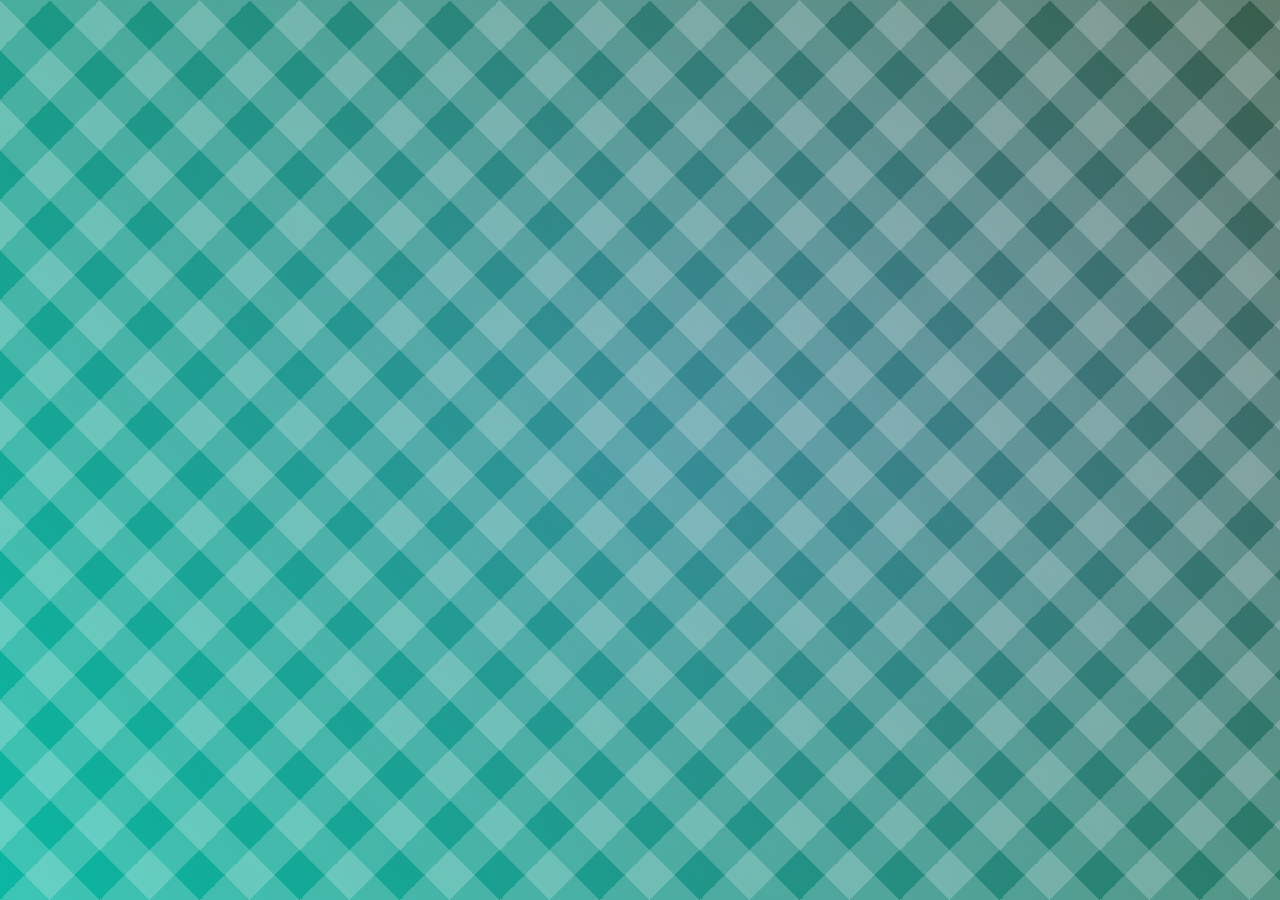
<file: index.html>
<!DOCTYPE>
<html >
	<head>
		<meta charset="UTF-8">
		<title>CSS color gradient diamond background</title>
		<link rel="stylesheet" href="css/reset.css">
		<link rel="stylesheet" href="css/style.css">
	</head>

	<body class="gradient-pattern">
	</body>
</html>
</file>
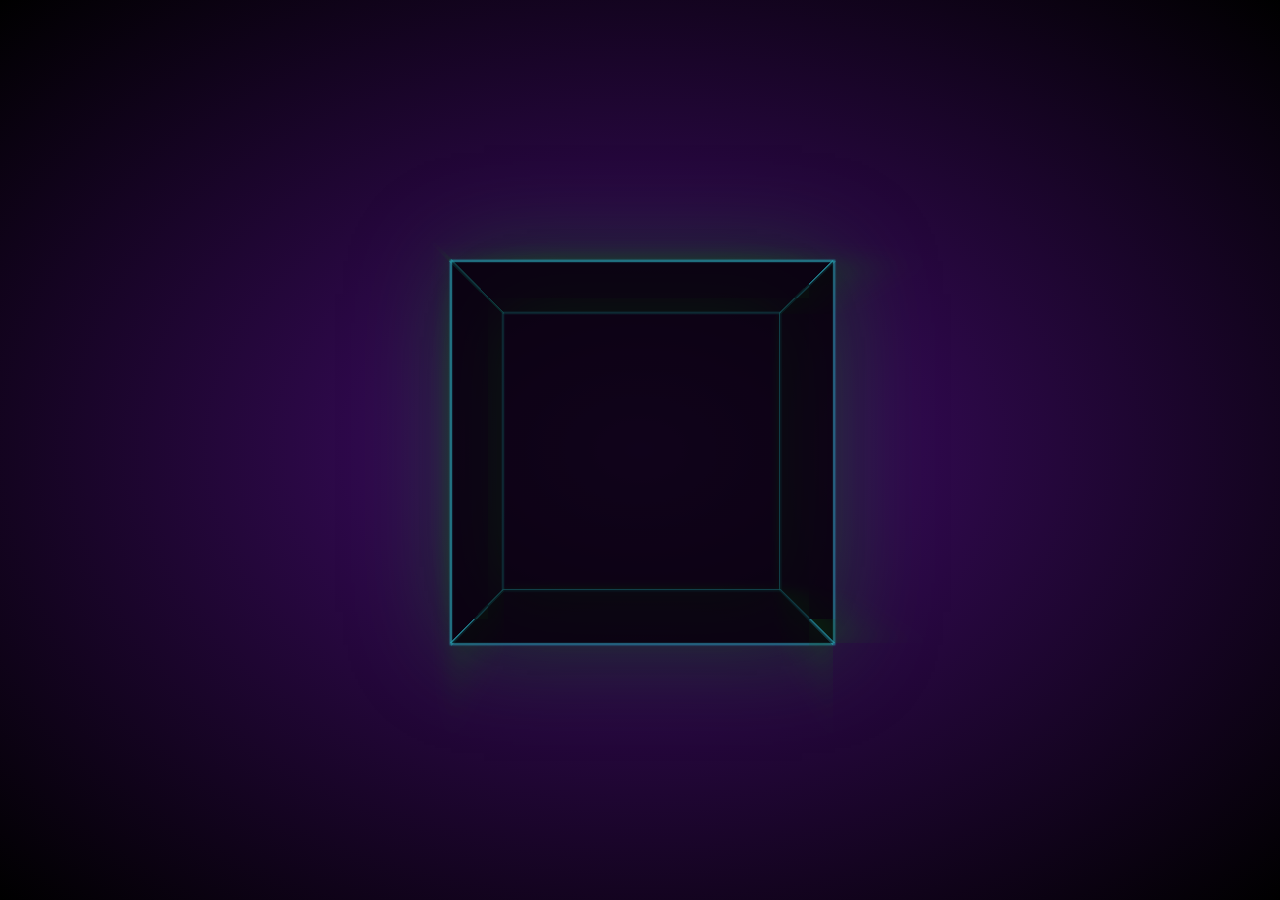
<file: cube.html>
<!DOCTYPE>
<html >
	<head>
		<meta charset="UTF-8">
		<title>Cube</title>
		<link rel="stylesheet" href="css/style_cube.css">
	</head>

	<body>
		<div class="stage">
			<div class="cube">
				<div class="font"></div>
				<div class="back"></div>
				<div class="left"></div>
				<div class="right"></div>
				<div class="top"></div>
				<div class="bottom"></div>
			</div>
		</div>
	</body>
</html>
</file>
<file: css/style.css>
html
{
   background: -webkit-radial-gradient(center, ellipse, #430d6d 0%, #000000 100%);
   background: radial-gradient(ellipse at center, #430d6d 0%, #000000 100%);
   height: 100%;
}

.gradient-pattern {
  -webkit-box-sizing: content-box;
  -moz-box-sizing: content-box;
  box-sizing: content-box;
  width: 100%;
  height: 100%;
  border: none;
  font: normal 0.5px/normal Arial, Helvetica, sans-serif;
  color: rgba(255,255,255,1);
  -o-text-overflow: clip;
  text-overflow: clip;
  background: -webkit-linear-gradient(135deg, rgba(0,0,0,0) 25%, rgba(255,255,255,0.2) 25%, rgba(255,255,255,0.2) 50%, rgba(0,0,0,0) 50%, rgba(0,0,0,0) 75%, rgba(255,255,255,0.2) 75%), -webkit-linear-gradient(45deg, rgba(0,0,0,0) 25%, rgba(255,255,255,0.2) 25%, rgba(255,255,255,0.2) 50%, rgba(0,0,0,0) 50%, rgba(0,0,0,0) 75%, rgba(255,255,255,0.2) 75%), -webkit-repeating-linear-gradient(-145deg, rgba(145,227,242,1) 0, rgba(143,239,188,0.39) 0, rgba(11,183,163,1) 100%);
  background: -moz-linear-gradient(-45deg, rgba(0,0,0,0) 25%, rgba(255,255,255,0.2) 25%, rgba(255,255,255,0.2) 50%, rgba(0,0,0,0) 50%, rgba(0,0,0,0) 75%, rgba(255,255,255,0.2) 75%), -moz-linear-gradient(45deg, rgba(0,0,0,0) 25%, rgba(255,255,255,0.2) 25%, rgba(255,255,255,0.2) 50%, rgba(0,0,0,0) 50%, rgba(0,0,0,0) 75%, rgba(255,255,255,0.2) 75%), -moz-repeating-linear-gradient(235deg, rgba(145,227,242,1) 0, rgba(143,239,188,0.39) 0, rgba(11,183,163,1) 100%);
  background: linear-gradient(-45deg, rgba(0,0,0,0) 25%, rgba(255,255,255,0.2) 25%, rgba(255,255,255,0.2) 50%, rgba(0,0,0,0) 50%, rgba(0,0,0,0) 75%, rgba(255,255,255,0.2) 75%), linear-gradient(45deg, rgba(0,0,0,0) 25%, rgba(255,255,255,0.2) 25%, rgba(255,255,255,0.2) 50%, rgba(0,0,0,0) 50%, rgba(0,0,0,0) 75%, rgba(255,255,255,0.2) 75%), repeating-linear-gradient(235deg, rgba(145,227,242,1) 0, rgba(143,239,188,0.39) 0, rgba(11,183,163,1) 100%);
  background-position: auto auto, auto auto, 50% 50%;
  -webkit-background-origin: padding-box;
  background-origin: padding-box;
  -webkit-background-clip: border-box;
  background-clip: border-box;
  -webkit-background-size: 200em 200em, 200em 200em, auto auto;
  background-size: 200em 200em, 200em 200em, auto auto;
}

.stage
{
  -webkit-perspective: 1000px;
  width: 300em;
  height: 300em;
  left: 50%;
  top: 50%;
  margin-left: -150em;
  margin-top: -150em;
  position: absolute;
}

.cube *
{
  background-color: rgba(0, 0, 0, 0.5);
  position: absolute;
  width: 200%;
  height: 200%;
  border: 2px solid rgba(54, 226, 248, 0.5);
  -webkit-box-shadow: 0 0 5em rgba(0, 128, 0, 0.4);
}

.font
{
  -webkit-transform: translateZ(300em);
}

.back
{
  -webkit-transform: rotateX(180deg) translateZ(300em);
}

.left
{
  -webkit-transform: rotateY(-90deg) translateZ(300em);
}

.right
{
  -webkit-transform: rotateY(90deg) translateZ(300em);
}

.top
{
  -webkit-transform: rotateX(90deg) translateZ(300em);
}

.bottom
{
  -webkit-transform: rotateX(-90deg) translateZ(300em);
}

@-webkit-keyframes spin
{
  from
  {
     -webkit-transform: translateZ(-10em) rotateX(0) rotateY(0deg);
     transform: translateZ(-10em) rotateX(0) rotateY(0deg);
  }

  to
  {
    -webkit-transform: translateZ(-10em) rotateX(360deg) rotateY(360deg);
    transform: translateZ(-10em) rotateX(360deg) rotateY(360deg);
  }
}

.cube
{
  -webkit-animation: spin linear 6s infinite;
  position: absolute;
  width: 100%;
  height: 100%;
  -webkit-transform-style: preserve-3d;
}
</file>
<file: css/style_cube.css>
html {
	    background: -webkit-radial-gradient(center, ellipse, #430d6d 0%, #000000 100%);
	    background: radial-gradient(ellipse at center, #430d6d 0%, #000000 100%);
	    height: 100%;
	}
	.stage {
	    -webkit-perspective: 1000px;
	    width: 20em;
	    height: 20em;
	    left: 50%;
	    top: 50%;
	    margin-left: -10em;
	    margin-top: -10em;
	    position: absolute;
	}
	.cube * {
	    background-color: rgba(0, 0, 0, 0.5);
	    position: absolute;
	    width: 100%;
	    height: 100%;
	    border: 2px solid rgba(54, 226, 248, 0.5);
	    -webkit-box-shadow: 0 0 5em rgba(0, 128, 0, 0.4);
	}
	.font {
	    -webkit-transform: translateZ(10em);
	}
	.back {
	    -webkit-transform: rotateX(180deg) translateZ(10em);
	}
	.left {
	    -webkit-transform: rotateY(-90deg) translateZ(10em);
	}
	.right {
	    -webkit-transform: rotateY(90deg) translateZ(10em);
	}
	.top {
	    -webkit-transform: rotateX(90deg) translateZ(10em);
	}
	.bottom {
	    -webkit-transform: rotateX(-90deg) translateZ(10em);
	}
	@-webkit-keyframes spin {
	    from {
	        -webkit-transform: translateZ(-10em) rotateX(0) rotateY(0deg);
	        transform: translateZ(-10em) rotateX(0) rotateY(0deg);
	    }
	    to {
	        -webkit-transform: translateZ(-10em) rotateX(360deg) rotateY(360deg);
	        transform: translateZ(-10em) rotateX(360deg) rotateY(360deg);
	    }
	}
	.cube {
	    -webkit-animation: spin linear 6s infinite;
	    position: absolute;
	    width: 100%;
	    height: 100%;
	    -webkit-transform-style: preserve-3d;
	}
</file>
